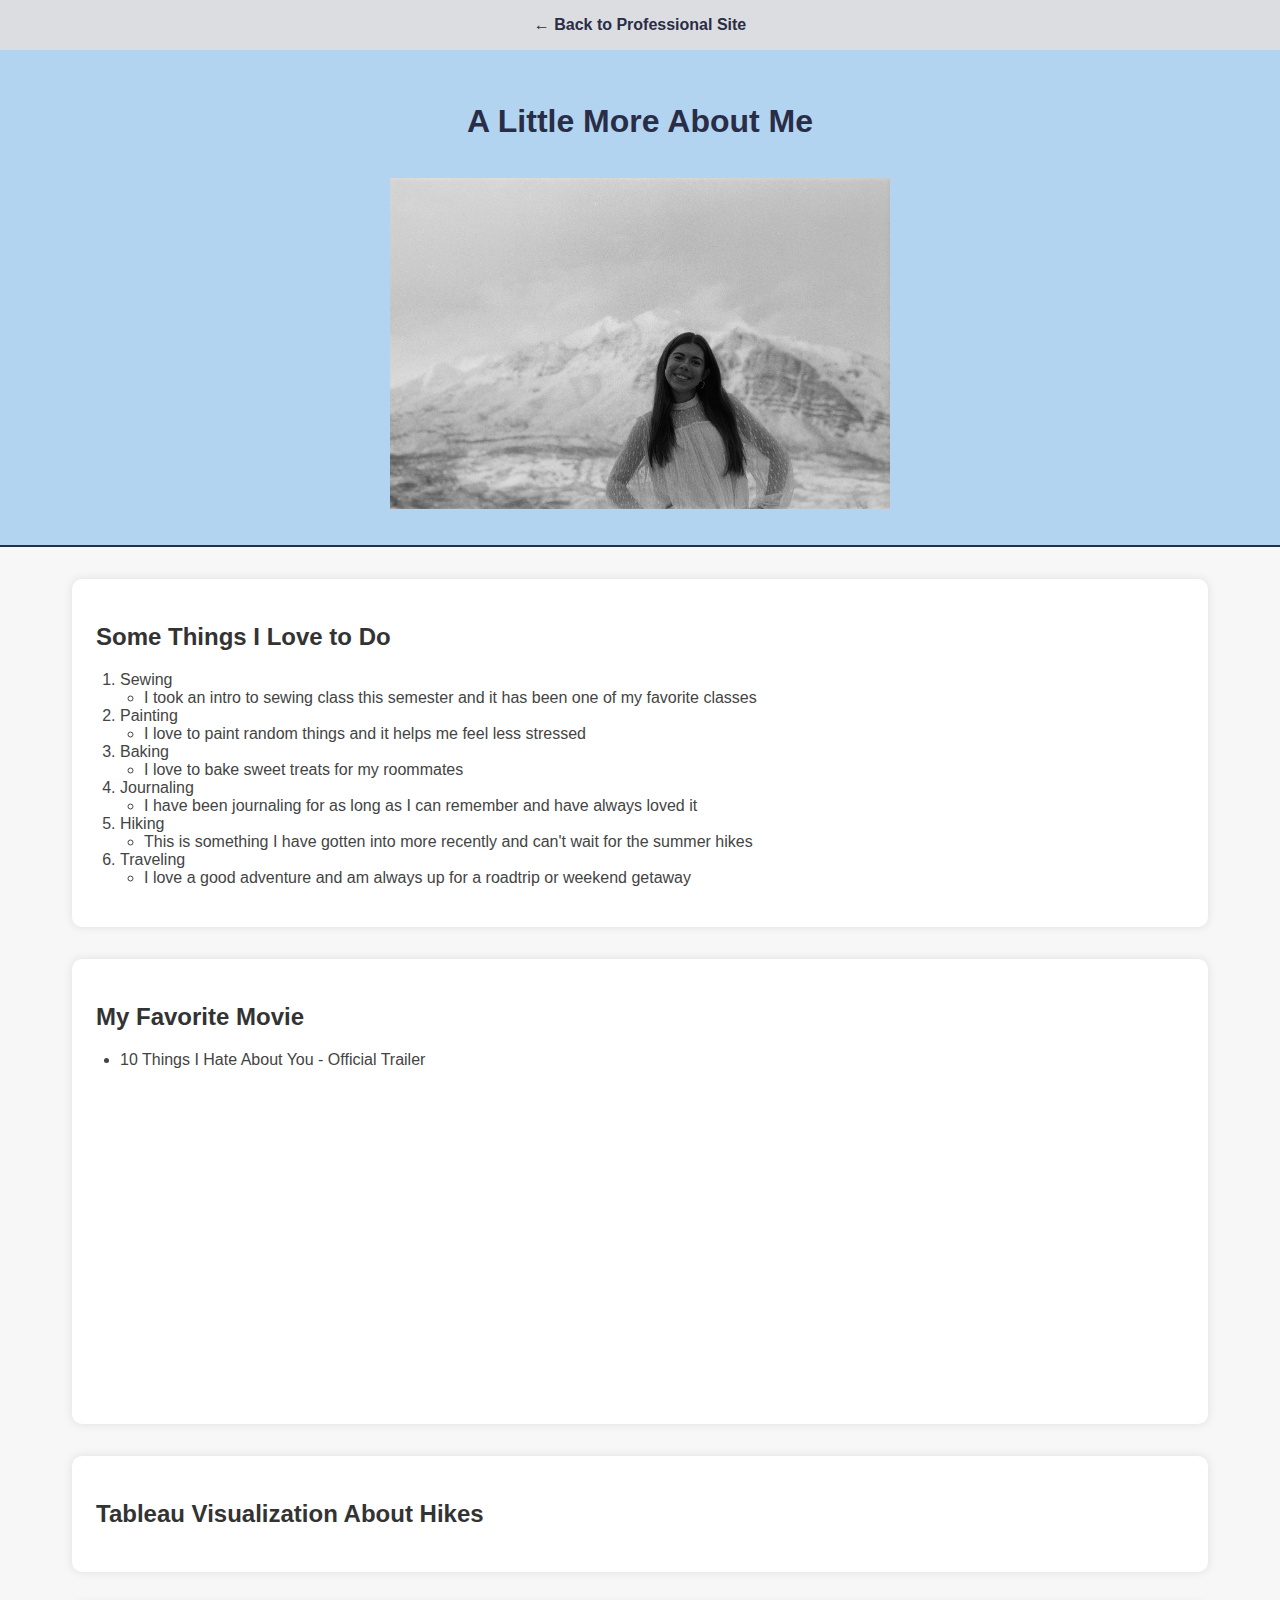
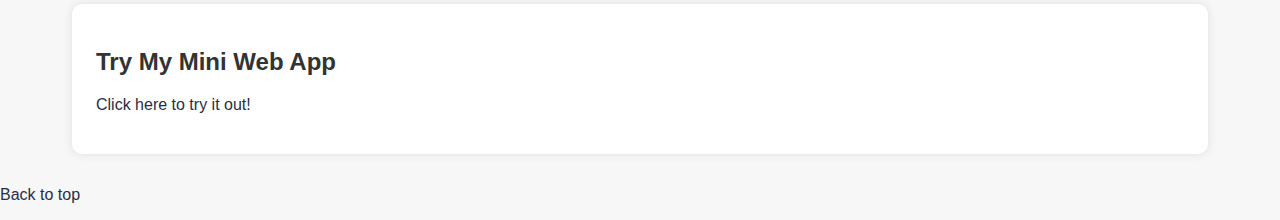
<file: scratch.html>
<!DOCTYPE html>
<html lang="en">
<head>
  <meta charset="UTF-8" />
  <meta name="viewport" content="width=device-width, initial-scale=1.0"/>
  <title>A Little More About Me</title>
  <link rel="stylesheet" href="css/scratch.css" />
</head>
<body>

  <nav>
    <a href="index.html">← Back to Professional Site</a>
  </nav>

  <header class="banner">
    <h1>A Little More About Me</h1>
    <img src="assets/img/Me.JPG" alt="A picture of me" style="max-width: 500px; margin-top: 1em;" />
  </header>

  <main>

    <section id="hobbies" class="info-block">
        <h2>Some Things I Love to Do</h2>
        <ol>
          <li>Sewing
            <ul>
              <li>I took an intro to sewing class this semester and it has been one of my favorite classes</li>
            </ul>
          </li>
          <li>Painting
            <ul>
              <li>I love to paint random things and it helps me feel less stressed</li>
            </ul>
          </li>
          <li>Baking
            <ul>
              <li>I love to bake sweet treats for my roommates</li>
            </ul>
          </li>
          <li>Journaling
            <ul>
              <li>I have been journaling for as long as I can remember and have always loved it</li>
            </ul>
          </li>
          <li>Hiking
            <ul>
              <li>This is something I have gotten into more recently and can't wait for the summer hikes</li>
            </ul>
          </li>
          <li>Traveling
            <ul>
              <li>I love a good adventure and am always up for a roadtrip or weekend getaway</li>
            </ul>
          </li>
        </ol>
      </section>

    <section id="youtube" class="info-block">
        <h2>My Favorite Movie</h2>
        <ul>
            <li>10 Things I Hate About You - Official Trailer</li>
        </ul>
        <div style="display: flex; justify-content: center;">
          <iframe width="560" height="315" 
            src="https://www.youtube.com/embed/Ax8qnxP2TWY" 
            title="10 Things I Hate About You Official Trailer (1999) Trailer" 
            frameborder="0" 
            allow="accelerometer; autoplay; clipboard-write; encrypted-media; gyroscope; picture-in-picture; web-share" 
            allowfullscreen>
          </iframe>
        </div>
      </section>

      <section id="tableau" class="info-block">
        <h2>Tableau Visualization About Hikes</h2>
        <div class='tableauPlaceholder' id='viz1745283025399' style='position: relative'>
          <noscript>
            <a href='#'>
              <img alt='Dashboard 1 ' src='https://public.tableau.com/static/images/Mo/MountainHikes/Dashboard1/1_rss.png' style='border: none' />
            </a>
          </noscript>
          <object class='tableauViz' style='display:none;'>
            <param name='host_url' value='https%3A%2F%2Fpublic.tableau.com%2F' />
            <param name='embed_code_version' value='3' />
            <param name='site_root' value='' />
            <param name='name' value='MountainHikes/Dashboard1' />
            <param name='tabs' value='no' />
            <param name='toolbar' value='yes' />
            <param name='static_image' value='https://public.tableau.com/static/images/Mo/MountainHikes/Dashboard1/1.png' />
            <param name='animate_transition' value='yes' />
            <param name='display_static_image' value='yes' />
            <param name='display_spinner' value='yes' />
            <param name='display_overlay' value='yes' />
            <param name='display_count' value='yes' />
            <param name='language' value='en-US' />
          </object>
        </div>
        <script type='text/javascript'>
          var divElement = document.getElementById('viz1745283025399');
          var vizElement = divElement.getElementsByTagName('object')[0];
          vizElement.style.width = '1200px';
          vizElement.style.height = '1627px';
          var scriptElement = document.createElement('script');
          scriptElement.src = 'https://public.tableau.com/javascripts/api/viz_v1.js';
          vizElement.parentNode.insertBefore(scriptElement, vizElement);
        </script>
      </section>

    <section class="info-block">
      <h2>Try My Mini Web App</h2>
      <p><a href="webapp.html">Click here to try it out!</a></p>
    </section>

  </main>

  <footer>
    <p><a href="#top">Back to top</a></p>
  </footer>

</body>
</html>
</file>
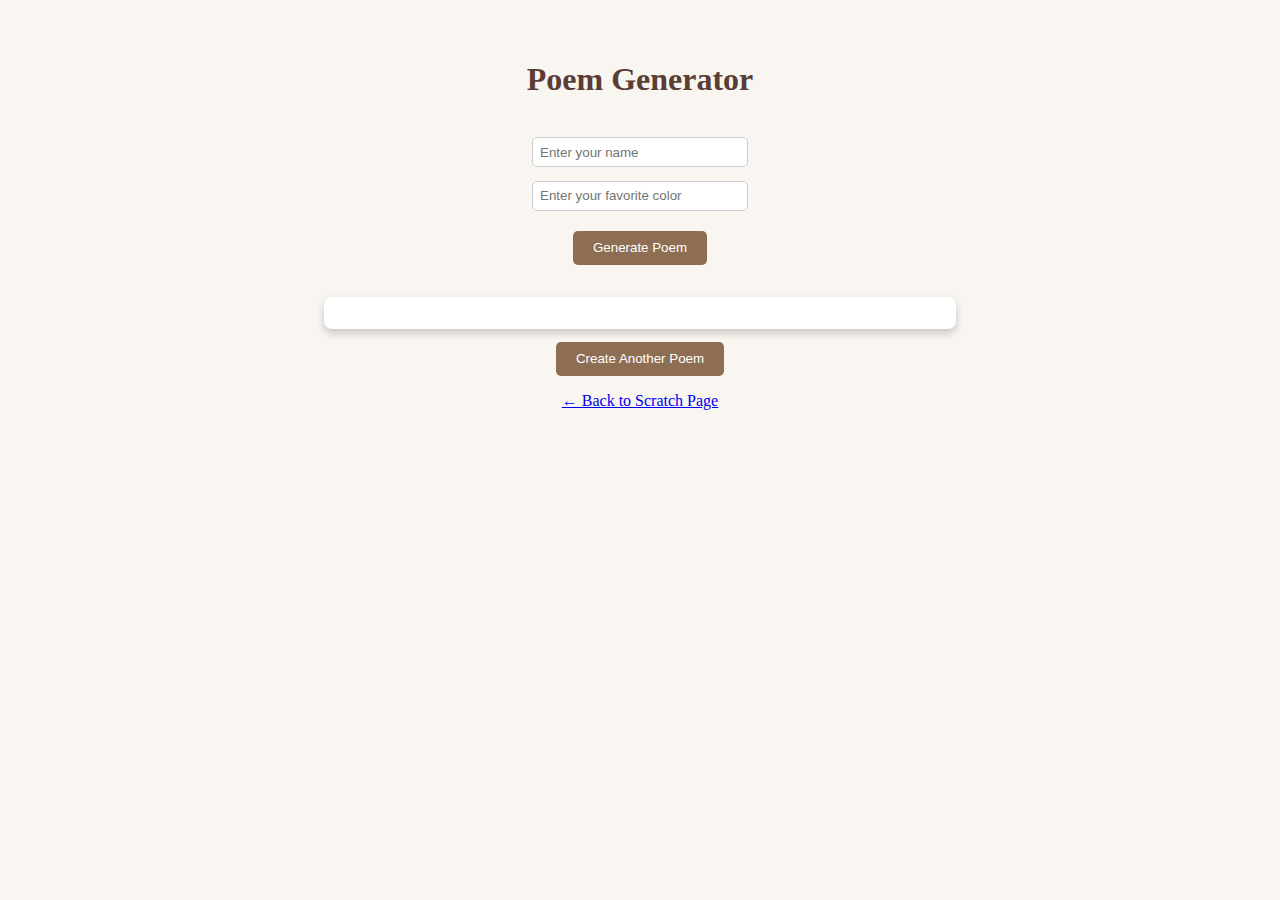
<file: webapp.html>
<!DOCTYPE html>
<html lang="en">
<head>
  <meta charset="UTF-8">
  <title>Poem Generator</title>
  <style>
    body {
      font-family: 'Georgia', serif;
      background: #f9f5f0;
      padding: 2em;
      color: #333;
      display: flex;
      flex-direction: column;
      align-items: center;
    }

    h1 {
      margin-bottom: 1em;
      color: #5a3e36;
    }

    input {
      margin: 0.5em;
      padding: 0.5em;
      border: 1px solid #ccc;
      border-radius: 5px;
      width: 200px;
    }

    button {
      margin: 1em 0.5em 0 0.5em;
      padding: 0.7em 1.5em;
      background-color: #8e6e53;
      color: white;
      border: none;
      border-radius: 5px;
      cursor: pointer;
    }

    button:hover {
      background-color: #7a5c44;
    }

    #poem {
      margin-top: 2em;
      padding: 1em;
      background-color: #fff;
      border-radius: 8px;
      box-shadow: 0 4px 8px rgba(0, 0, 0, 0.2);
      width: 80%;
      max-width: 600px;
    }
  </style>
</head>
<body>
  <h1>Poem Generator</h1>
  <input type="text" id="name" placeholder="Enter your name" />
  <input type="text" id="color" placeholder="Enter your favorite color" />
  <button onclick="generatePoem()">Generate Poem</button>

  <div id="poem"></div>

  <button onclick="resetPoem()">Create Another Poem</button>

  <p><a href="scratch.html">← Back to Scratch Page</a></p>

  <script>
    function generatePoem() {
      const name = document.getElementById("name").value;
      const color = document.getElementById("color").value;
      const poem = `
        A poem for ${name}, so bright, <br>
        Wrapped in colors, full of light. <br>
        The world is a canvas, with hues so bold, <br>
        Like your favorite color, ${color}, we’re told. <br>
        Your name shines like the stars above, <br>
        A reminder of the power of love.
      `;
      document.getElementById("poem").innerHTML = poem;
    }

    function resetPoem() {
      document.getElementById("name").value = "";
      document.getElementById("color").value = "";
      document.getElementById("poem").innerHTML = "";
    }
  </script>
</body>
</html>
</file>
<file: css/scratch.css>
/* Global page styles */
body {
    font-family: 'Segoe UI', Tahoma, Geneva, Verdana, sans-serif;
    background-color: #f7f7f7;
    color: #333;
    margin: 0;
    padding: 0;
  }
  
  /* Navigation bar */
  nav {
    background-color: #dcdde0;
    padding: 1em;
    text-align: center;
    font-weight: bold;
  }
  
  /* Banner header */
  .banner {
    background-color: #b3d4f0;
    padding: 2em;
    text-align: center;
    color: #2a2d46;
    border-bottom: 2px solid #2a2d46;
  }
  
  /* Info-block sections (3+ divs styled) */
  .info-block {
    background-color: #ffffff;
    padding: 1.5em;
    margin: 2em auto;
    width: 85%;
    border-radius: 10px;
    box-shadow: 0 0 10px rgba(0, 0, 0, 0.1);
  }
  
  /* Lists inside info blocks */
  .info-block ol, 
  .info-block ul {
    padding-left: 1.5em;
    color: #444;
  }
  
  /* Links */
  a {
    color: #2a2d46;
    text-decoration: none;
  }
  
  a:hover {
    text-decoration: underline;
  }
</file>
